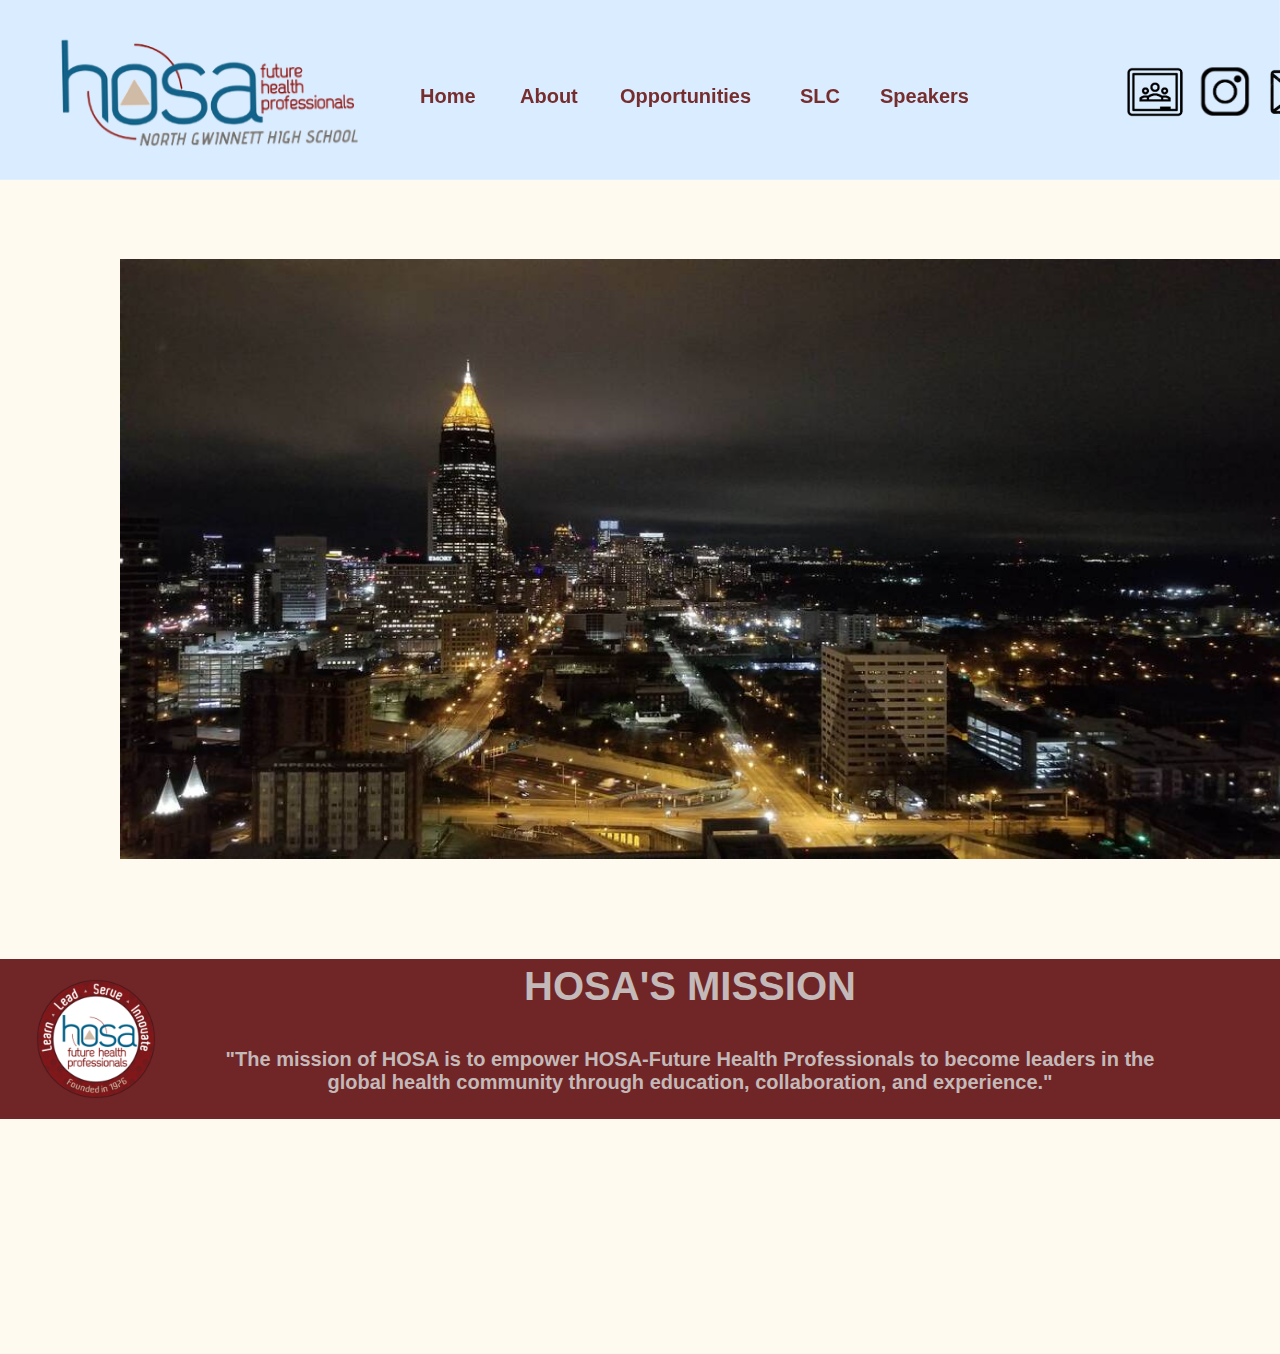
<file: index.html>
<!DOCTYPE html>
<html>

<head>

  
  <!-- Link to your CSS file -->
  <link rel="stylesheet" href="app.css">
  <link rel="stylesheet" href="buttons.css">

</head>





<body>
  <h6>.</h6>
  <div class="slider-frame">
      <div class="slide-images">
              <div class="img-container">
                  <img src="./fall rally" width ="1200" height= "600">
              </div>
              <div class="img-container">
                  <img src="./cool room" width ="1200" height= "600">
              </div>
              <div class="img-container">
                  <img src="./pretty sky.jpg" width ="1200" height= "600">
              </div>
      </div>
  </div>
  </body>



<img class="lol" src="./Untitled - Copy.jpg" alt="rahhh" width = 100% height = "160" style="position: relative; top: 100px; left: 0px;">

<img class="lol" src="./Untitled.jpg" alt="rahhh" width = 100% height = "180" style="position: fixed; top: 00px; left: -0px;">

<img src="./nghs-hosa-logo-removebg-preview.png" alt="rahhh" width = "400" style="position: fixed; top: 27px; left: 8px;">

<img src="./nghs-hosa-logo-removebg-preview.png" alt="rahhh" width = "400" style="position: fixed; top: 27px; left: 8px;">

<button class="symbol">
  <img src="./hosa symbol.png" alt="Button Image" width="120" style="position: relative; top: -45px; left: 35px">
</button>

<h5><b>"The mission of HOSA is to empower HOSA-Future Health Professionals to become leaders in the global health community through education, collaboration, and experience."
</b></h5>

<body>
  <a href="index.html"><button class = "Home">Home</button></a>
  <a href="Slc.html"><button class = "SLC">SLC</button></a>
  <a href="https://www.facebook.com/northgwinnett.hosa.1"><button class="facebook">
    <img src="./facebook.png" alt="Button Image" width="60">
  </button></a>
  <a href="mailto:northgwinnetthosa@gmail.com"><button class="gmail">
    <img src="./gmail.png" alt="Button Image" width="70">
  </button></a>
  <a href="https://www.instagram.com/nghshosa/"><button class="instagram">
    <img src="./instagram.png" alt="Button Image" width="50">
  </button></a>
  <a href="https://classroom.google.com/c/MTU5NTY0NDI3NjU0?cjc=7pn6lvs"><button class="classroom">
    <img src="./classroom.png" alt="Button Image" width="60">
  </button></a>
  <a href="speakers.html"><button class = "speakers">Speakers</button></a>
  <div class="Opportunities">
    <button class="hover-button">Opportunities</button>
    <div class="sub-buttons">
      <a href="Yearly.html"><button>Chapter Meetings</button></a>
      <a href="Volunteer.html"><button>Volunteer Opportunities</button></a>
      <a href="Points.html"><button>Member Points</button></a>
    </div>
  </div>
  <div class="About">
    <button class="hover-button">About</button>
    <div class="sub-buttons">
      <a href="About.html"><button>HOSA Beliefs</button></a>
      <a href="board.html"><button>Current Board</button></a>
      <a href="board2.html"><button>2022-2023 Board</button></a>
    </div>
  </div>
</body>

<p class="penis"> <b>HOSA'S MISSION</b></p>



</script>
</file>
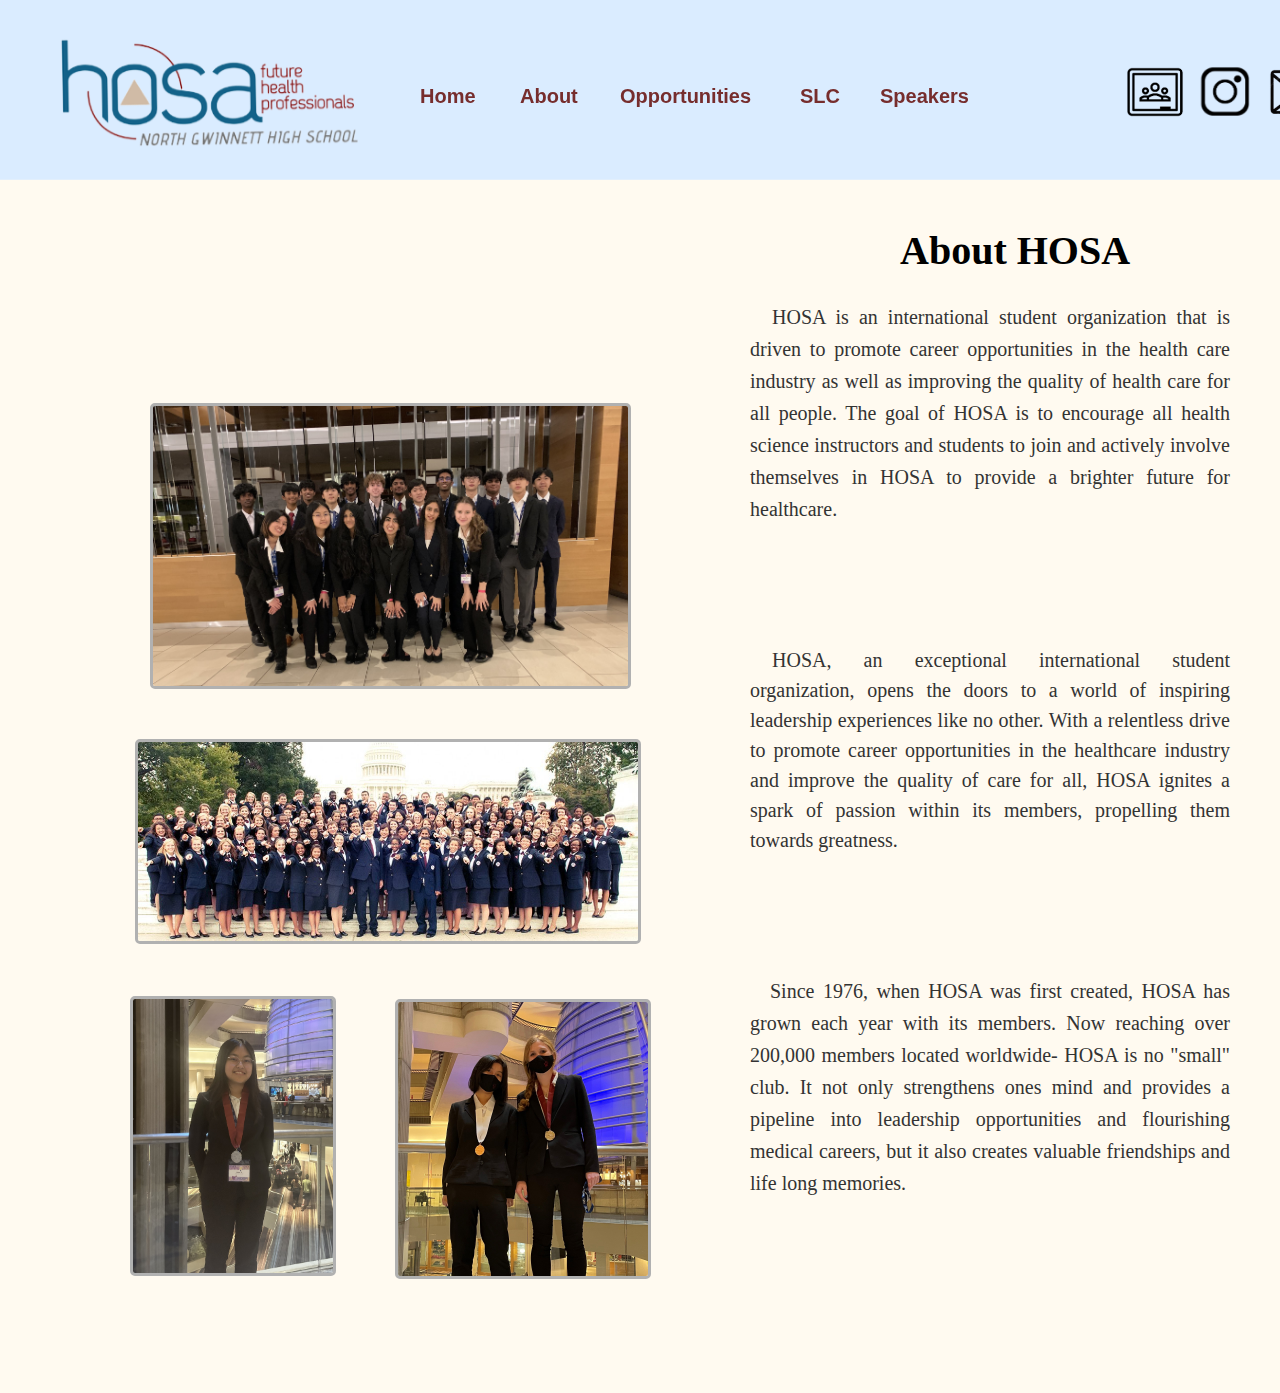
<file: About.html>
<!DOCTYPE html>
<html>

<head>
  <title>My HTML Page</title>
  <!-- Link to your CSS file -->
  <link rel="stylesheet" href="app.css">
  <link rel="stylesheet" href="buttons.css">
</head>

<body>

  <h1>About HOSA</h1>

  <p class="p1">
    HOSA is an international student organization that is driven to promote career opportunities in the health care
    industry as well as improving the quality of health care for all people. The goal of HOSA is to encourage all health
    science instructors and students to join and actively involve themselves in HOSA to provide a brighter future for
    healthcare.
  </p>

  <p class="p5">
    HOSA, an exceptional international student organization, opens the doors to a world of inspiring leadership experiences like no other. With a relentless drive to promote career opportunities in the healthcare industry and improve the quality of care for all, HOSA ignites a spark of passion within its members, propelling them towards greatness.
  </p>

  <p class="p3">
    Since 1976, when HOSA was first created, HOSA has grown each year with its members. Now reaching over 200,000 members
    located worldwide- HOSA is no "small" club. It not only strengthens ones mind and provides a pipeline into leadership
    opportunities and flourishing medical careers, but it also creates valuable friendships and life long memories.
  </p>

  <div class="image-container">
  <img class="leader" src="./epic leader.jpg" alt="rahhh" width="200" style="position: relative; top: 177px; left: 130px;">
  </div>
  <img class="slcgroup" src="./slc group.jpg" alt="rahhh" width="475" style="position: relative; top: -700px; left: 150px;">
  <img class="group" src="./join-hosa-slider-wla-capitol-pointing_1_orig.jpg" alt="rahhh" width="500"
    style="position: relative; top: -445px; left: -350px;">
  <img class="lol" src="./Untitled.jpg" alt="rahhh" width="2000" height="180" style="position: fixed; top: 0px; left: -340px;">
  <img src="./nghs-hosa-logo-removebg-preview.png" alt="rahhh" width="400" style="position: fixed; top: 27px; left: 8px;">
  <img class="cutie" src="./MORE EPIC LEADERS.jpg"  alt="rahhh" width="250"
  style="position: relative; top: -110px; left: -600px;">
  

<body>
  <a href="index.html"><button class = "Home">Home</button></a>
  <a href="Slc.html"><button class = "SLC">SLC</button></a>
  <a href="https://www.facebook.com/northgwinnett.hosa.1"><button class="facebook">
    <img src="./facebook.png" alt="Button Image" width="60">
  </button></a>
  <a href="mailto:northgwinnetthosa@gmail.com"><button class="gmail">
    <img src="./gmail.png" alt="Button Image" width="70">
  </button></a>
  <a href="https://www.instagram.com/nghshosa/"><button class="instagram">
    <img src="./instagram.png" alt="Button Image" width="50">
  </button></a>
  <a href="https://classroom.google.com/c/MTU5NTY0NDI3NjU0?cjc=7pn6lvs"><button class="classroom">
    <img src="./classroom.png" alt="Button Image" width="60">
  </button></a>
  <a href="speakers.html"><button class = "speakers">Speakers</button></a>
  <div class="Opportunities">
    <button class="hover-button">Opportunities</button>
    <div class="sub-buttons">
      <a href="Yearly.html"><button>Chapter Meetings</button></a>
      <a href="Volunteer.html"><button>Volunteer Opportunities</button></a>
      <a href="Points.html"><button>Member Points</button></a>
    </div>
  </div>
  <div class="About">
    <button class="hover-button">About</button>
    <div class="sub-buttons">
      <a href="About.html"><button>HOSA Beliefs</button></a>
      <a href="board.html"><button>Current Board</button></a>
      <a href="board2.html"><button>2022-2023 Board</button></a>
    </div>
  </div>
</body>


  <template>
    <h2>Logo</h2>
    <img src="./galacticquest_logo-removebg-preview.png" width="214" height="204">
  </template>

</body>
</html>
</file>
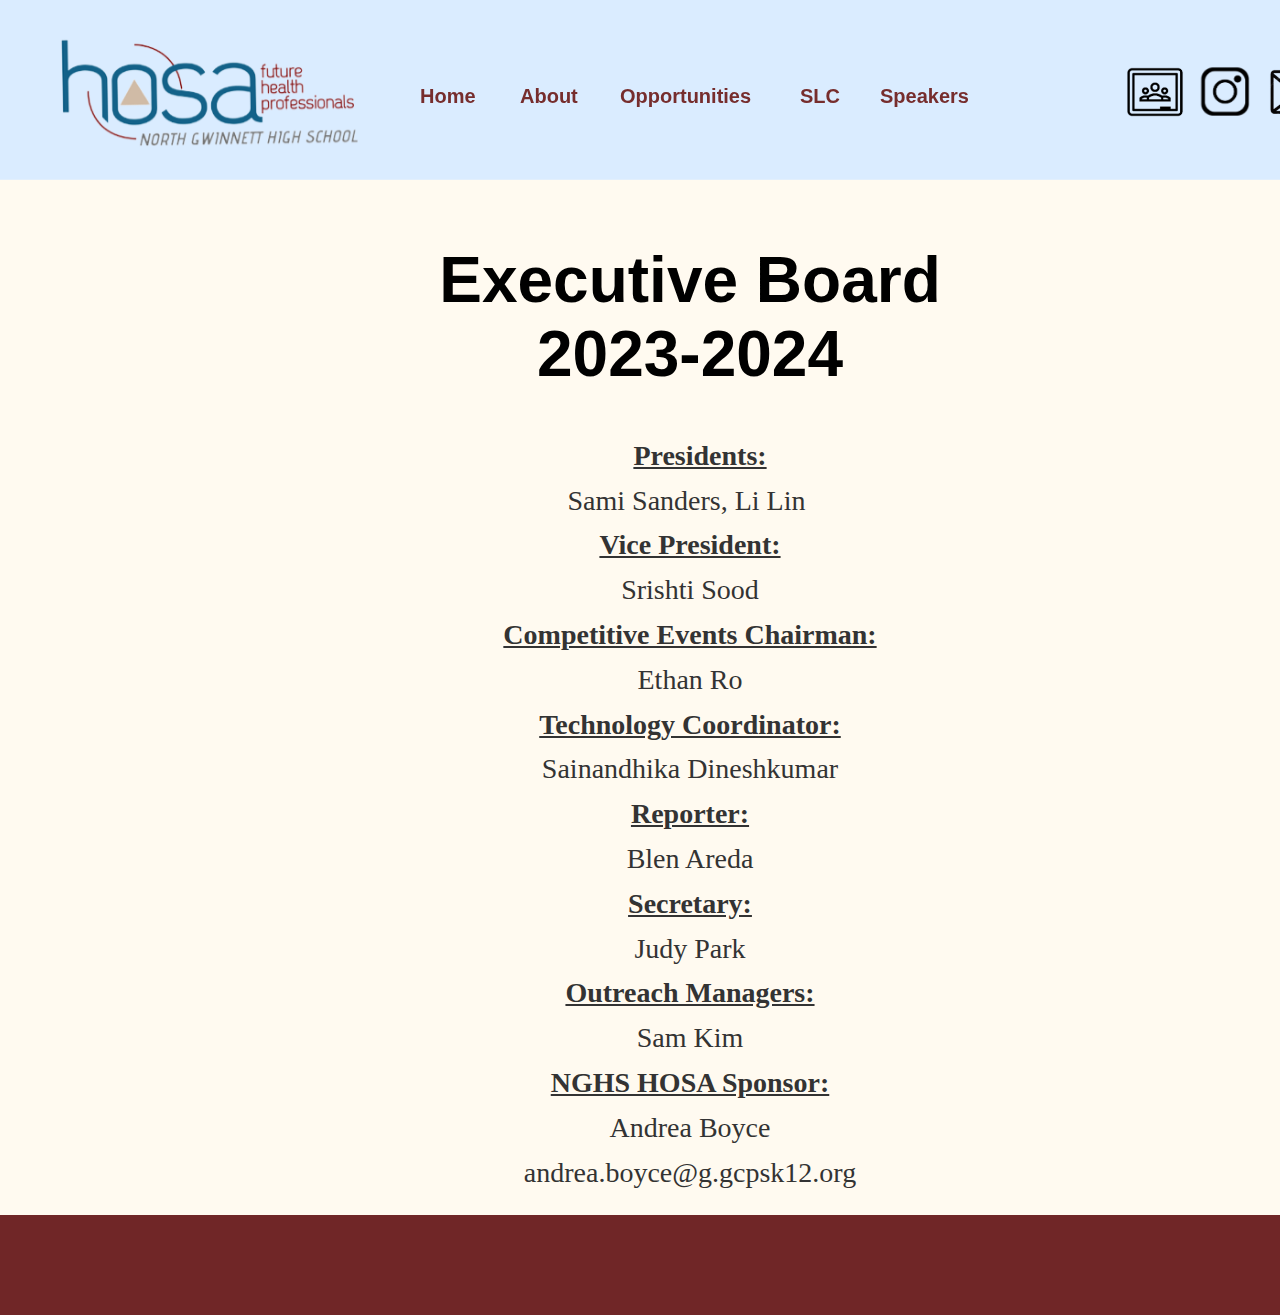
<file: board.html>
<!DOCTYPE html>
<html>

<head>

  <title>My HTML Page</title>
  <!-- Link to your CSS file -->
  <link rel="stylesheet" href="board.css">
  <link rel="stylesheet" href="buttons.css">
</head>



<h1>
    Executive Board<br>
    2023-2024
</h1>

<p class="p1">
    <b><u>Presidents:</u></b><br>
    Sami Sanders, Li Lin ​<br>
    <b><u>Vice President:</u></b><br>
    Srishti Sood<br>
    <b><u>Competitive Events Chairman:</u></b><br>
    Ethan Ro<br>
    <b><u>Technology Coordinator:</u></b><br>
    Sainandhika Dineshkumar<br>
    <b><u>Reporter:</u></b><br>
    Blen Areda<br>
    <b><u>Secretary:</u></b><br>
    Judy Park<br>
    <b><u>Outreach Managers:</u></b><br>
    Sam Kim<br>
    <b><u>NGHS HOSA Sponsor:</u></b><br>
    Andrea Boyce<br>
    andrea.boyce@g.gcpsk12.org</p>







<img class="lol" src="./Untitled.jpg" alt="rahhh" width = "2000" height = "180" style="position: fixed; top: 00px; left: -340px;">
<img src="./nghs-hosa-logo-removebg-preview.png" alt="rahhh" width = "400" style="position: fixed; top: 27px; left: 8px;">

<img class="bottom" src="./Untitled - Copy.jpg"  alt="rahhh" width=100% height="100"
        style="position: relative; top: 200px; left: px;">

<body>
  <a href="index.html"><button class = "Home">Home</button></a>
  <a href="Slc.html"><button class = "SLC">SLC</button></a>
  <a href="https://www.facebook.com/northgwinnett.hosa.1"><button class="facebook">
    <img src="./facebook.png" alt="Button Image" width="60">
  </button></a>
  <a href="mailto:northgwinnetthosa@gmail.com"><button class="gmail">
    <img src="./gmail.png" alt="Button Image" width="70">
  </button></a>
  <a href="https://www.instagram.com/nghshosa/"><button class="instagram">
    <img src="./instagram.png" alt="Button Image" width="50">
  </button></a>
  <a href="https://classroom.google.com/c/MTU5NTY0NDI3NjU0?cjc=7pn6lvs"><button class="classroom">
    <img src="./classroom.png" alt="Button Image" width="60">
  </button></a>
  <a href="speakers.html"><button class = "speakers">Speakers</button></a>
  <div class="Opportunities">
    <button class="hover-button">Opportunities</button>
    <div class="sub-buttons">
      <a href="Yearly.html"><button>Chapter Meetings</button></a>
      <a href="Volunteer.html"><button>Volunteer Opportunities</button></a>
      <a href="Points.html"><button>Member Points</button></a>
    </div>
  </div>
  <div class="About">
    <button class="hover-button">About</button>
    <div class="sub-buttons">
      <a href="About.html"><button>HOSA Beliefs</button></a>
      <a href="board.html"><button>Current Board</button></a>
      <a href="board2.html"><button>2022-2023 Board</button></a>
    </div>
  </div>
</body>


<template>
  <h2>Logo</h2>
  <img src="./galacticquest_logo-removebg-preview.png" width="214" height="204">
</template>


</script>
</file>
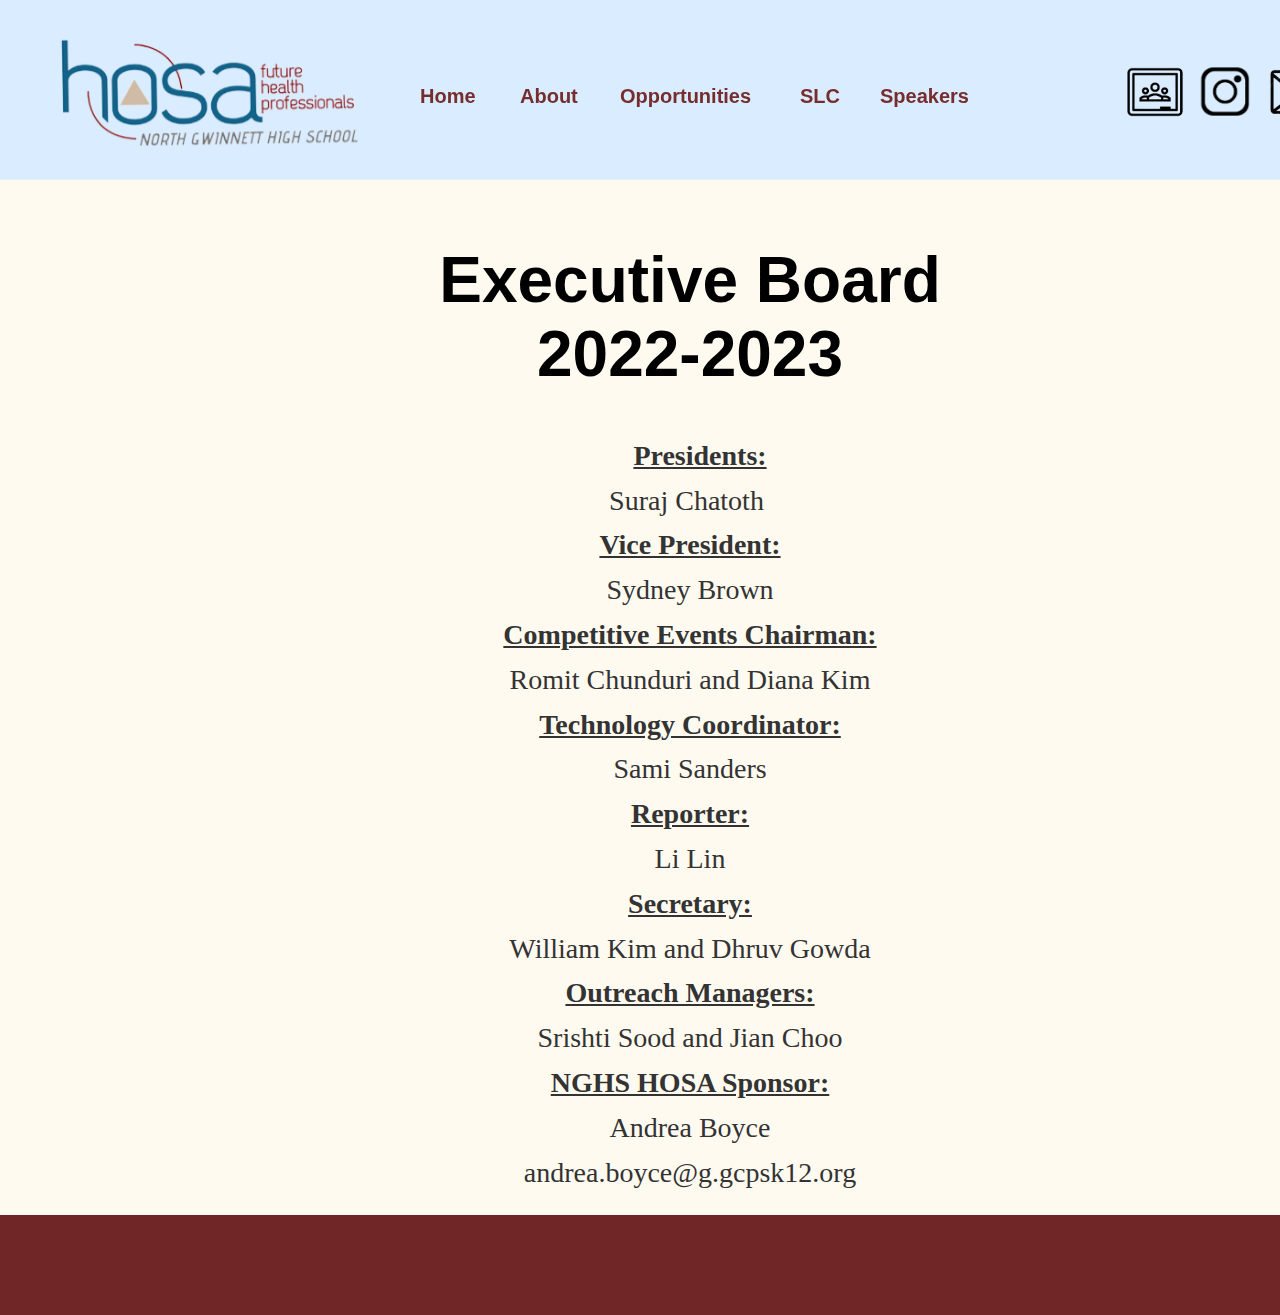
<file: board2.html>
<!DOCTYPE html>
<html>

<head>

  <title>My HTML Page</title>
  <!-- Link to your CSS file -->
  <link rel="stylesheet" href="board.css">
  <link rel="stylesheet" href="buttons.css">
</head>



<h1>
    Executive Board<br>
    2022-2023
</h1>

<p class="p1">
    <b><u>Presidents:</u></b><br>
    Suraj Chatoth ​<br>
    <b><u>Vice President:</u></b><br>
    Sydney Brown<br>
    <b><u>Competitive Events Chairman:</u></b><br>
    Romit Chunduri and Diana Kim<br>
    <b><u>Technology Coordinator:</u></b><br>
    Sami Sanders<br>
    <b><u>Reporter:</u></b><br>
    Li Lin<br>
    <b><u>Secretary:</u></b><br>
    William Kim and Dhruv Gowda<br>
    <b><u>Outreach Managers:</u></b><br>
    Srishti Sood and Jian Choo<br>
    <b><u>NGHS HOSA Sponsor:</u></b><br>
    Andrea Boyce<br>
    andrea.boyce@g.gcpsk12.org</p>







<img class="lol" src="./Untitled.jpg" alt="rahhh" width = "2000" height = "180" style="position: fixed; top: 00px; left: -340px;">
<img src="./nghs-hosa-logo-removebg-preview.png" alt="rahhh" width = "400" style="position: fixed; top: 27px; left: 8px;">

<img class="bottom" src="./Untitled - Copy.jpg"  alt="rahhh" width=100% height="100"
        style="position: relative; top: 200px; left: px;">

<body>
  <a href="index.html"><button class = "Home">Home</button></a>
  <a href="Slc.html"><button class = "SLC">SLC</button></a>
  <a href="https://www.facebook.com/northgwinnett.hosa.1"><button class="facebook">
    <img src="./facebook.png" alt="Button Image" width="60">
  </button></a>
  <a href="mailto:northgwinnetthosa@gmail.com"><button class="gmail">
    <img src="./gmail.png" alt="Button Image" width="70">
  </button></a>
  <a href="https://www.instagram.com/nghshosa/"><button class="instagram">
    <img src="./instagram.png" alt="Button Image" width="50">
  </button></a>
  <a href="https://classroom.google.com/c/MTU5NTY0NDI3NjU0?cjc=7pn6lvs"><button class="classroom">
    <img src="./classroom.png" alt="Button Image" width="60">
  </button></a>
  <a href="speakers.html"><button class = "speakers">Speakers</button></a>
  <div class="Opportunities">
    <button class="hover-button">Opportunities</button>
    <div class="sub-buttons">
      <a href="Yearly.html"><button>Chapter Meetings</button></a>
      <a href="Volunteer.html"><button>Volunteer Opportunities</button></a>
      <a href="Points.html"><button>Member Points</button></a>
    </div>
  </div>
  <div class="About">
    <button class="hover-button">About</button>
    <div class="sub-buttons">
      <a href="About.html"><button>HOSA Beliefs</button></a>
      <a href="board.html"><button>Current Board</button></a>
      <a href="board2.html"><button>2022-2023 Board</button></a>
    </div>
  </div>
</body>


<template>
  <h2>Logo</h2>
  <img src="./galacticquest_logo-removebg-preview.png" width="214" height="204">
</template>


</script>
</file>
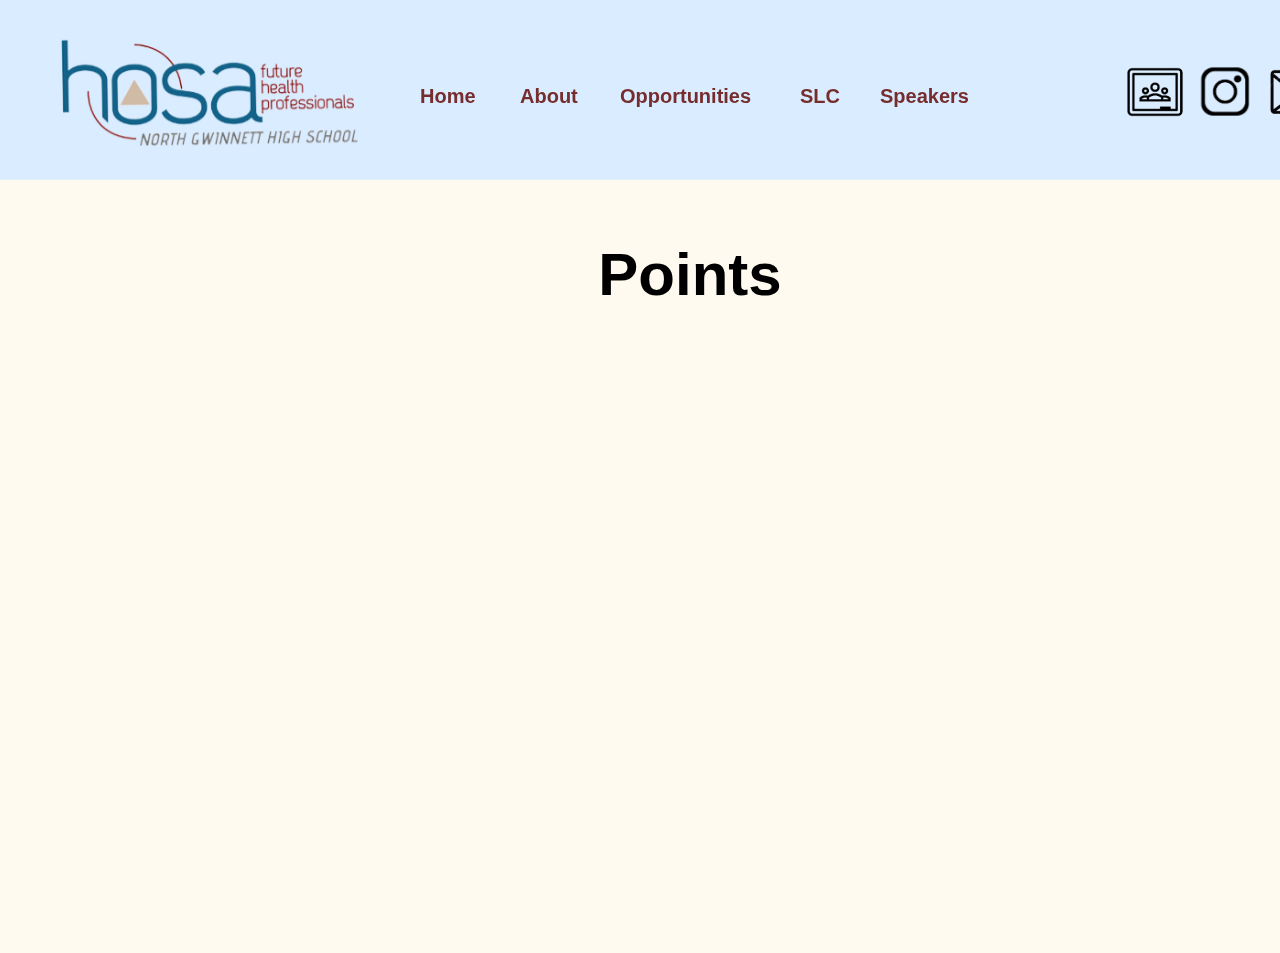
<file: Points.html>
<!DOCTYPE html>
<html>

<head>

  <title>My HTML Page</title>
  <!-- Link to your CSS file -->
  <link rel="stylesheet" href="points.css">
  <link rel="stylesheet" href="buttons.css">
</head>

<h1>Points</h1>

<body>
  <div class="google-sheets-container">
  <!-- Paste the Google Sheets embed code here with customized options -->
  <iframe src="https://docs.google.com/spreadsheets/d/e/2PACX-1vQJjc5qEr4pZrc53TfDPFl-Jhu09xztMuwXwalZoHzzJlc6ZaJhdyGxqAX5ZvfglEHWaSEAEOIJO9kI/pubhtml?widget=true&amp;headers=false" width="800" height="600" frameborder="0" scrolling="no"></iframe>
  </div>
</body>

<img class="lol" src="./Untitled.jpg" alt="rahhh" width = "2000" height = "180" style="position: fixed; top: 00px; left: -340px;">
<img src="./nghs-hosa-logo-removebg-preview.png" alt="rahhh" width = "400" style="position: fixed; top: 27px; left: 8px;">



<body>
  <a href="index.html"><button class = "Home">Home</button></a>
  <a href="Slc.html"><button class = "SLC">SLC</button></a>
  <a href="https://www.facebook.com/northgwinnett.hosa.1"><button class="facebook">
    <img src="./facebook.png" alt="Button Image" width="60">
  </button></a>
  <a href="mailto:northgwinnetthosa@gmail.com"><button class="gmail">
    <img src="./gmail.png" alt="Button Image" width="70">
  </button></a>
  <a href="https://www.instagram.com/nghshosa/"><button class="instagram">
    <img src="./instagram.png" alt="Button Image" width="50">
  </button></a>
  <a href="https://classroom.google.com/c/MTU5NTY0NDI3NjU0?cjc=7pn6lvs"><button class="classroom">
    <img src="./classroom.png" alt="Button Image" width="60">
  </button></a>
  <a href="speakers.html"><button class = "speakers">Speakers</button></a>
  <div class="Opportunities">
    <button class="hover-button">Opportunities</button>
    <div class="sub-buttons">
      <a href="Yearly.html"><button>Chapter Meetings</button></a>
      <a href="Volunteer.html"><button>Volunteer Opportunities</button></a>
      <a href="Points.html"><button>Member Points</button></a>
    </div>
  </div>
  <div class="About">
    <button class="hover-button">About</button>
    <div class="sub-buttons">
      <a href="About.html"><button>HOSA Beliefs</button></a>
      <a href="board.html"><button>Current Board</button></a>
      <a href="board2.html"><button>2022-2023 Board</button></a>
    </div>
  </div>
</body>








</script>
</file>
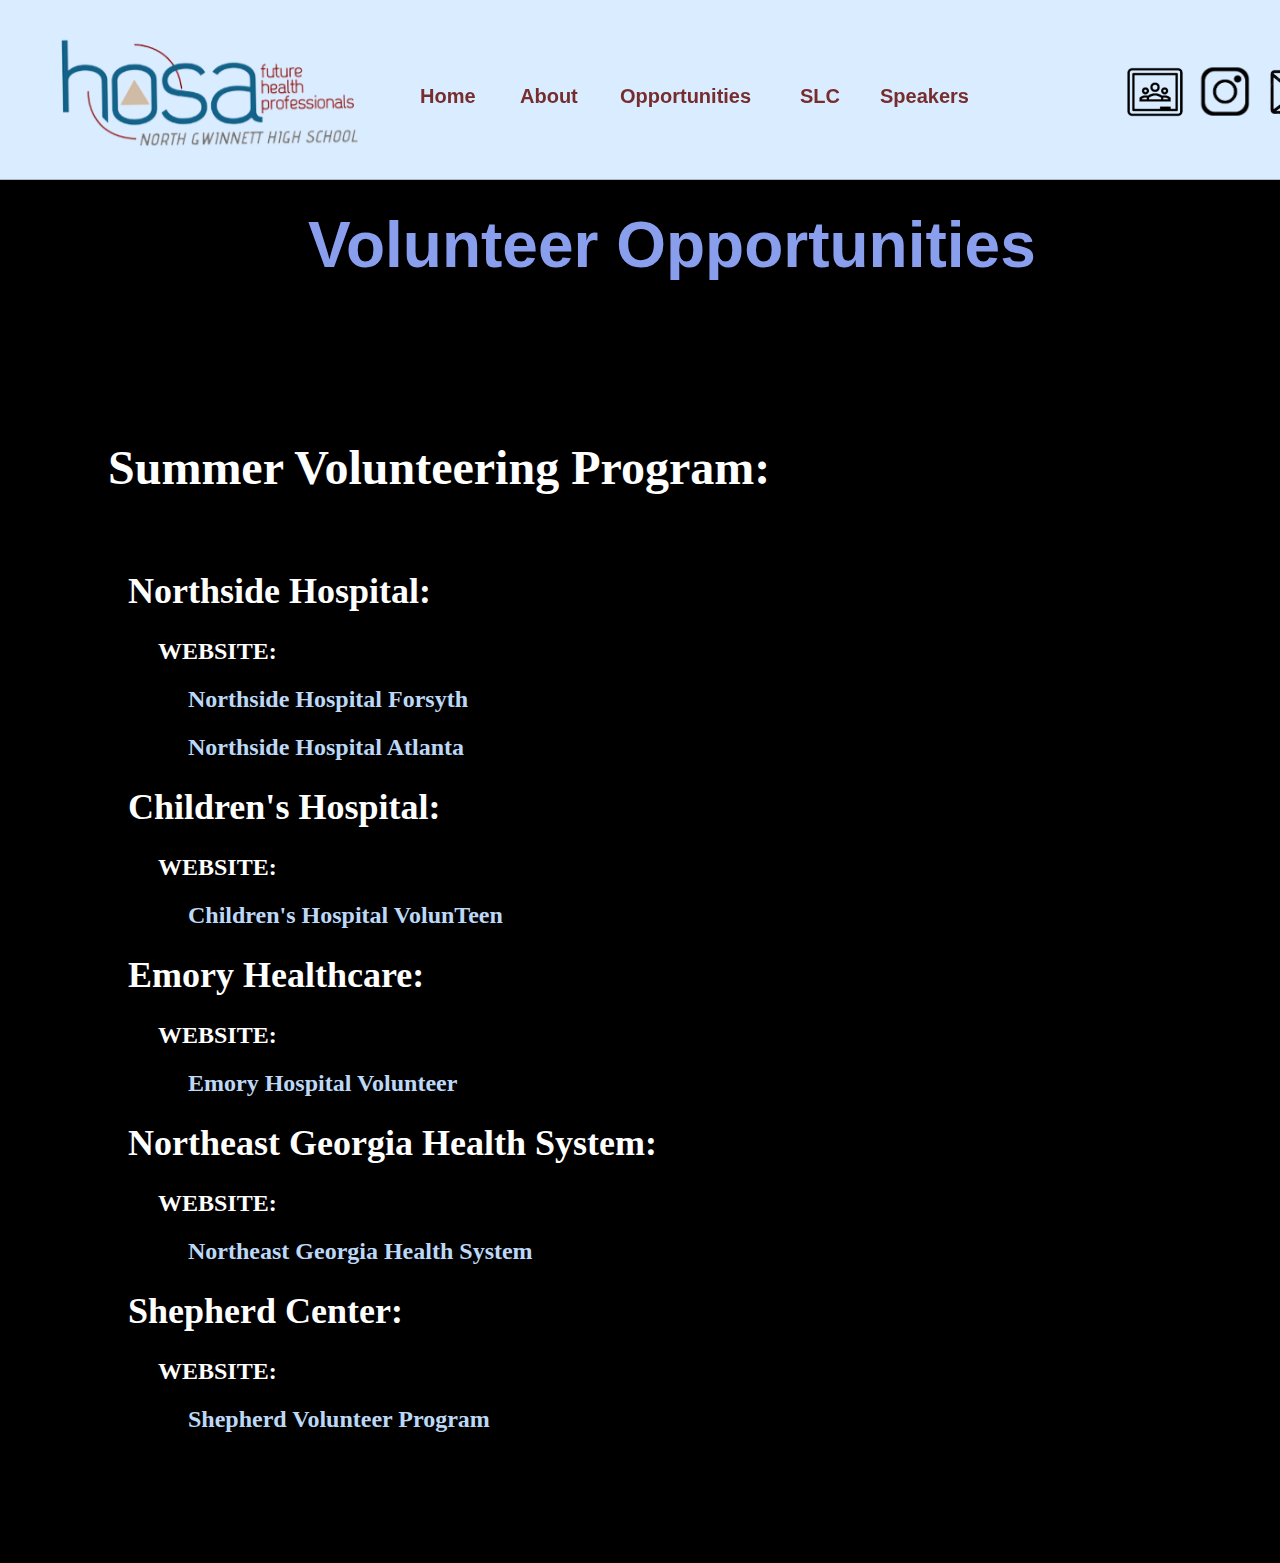
<file: Volunteer.html>
<!DOCTYPE html>
<html>

<head>

  <title>My HTML Page</title>
  <!-- Link to your CSS file -->
  <link rel="stylesheet" href="test.css">
  <link rel="stylesheet" href="buttons.css">
  <link rel="stylesheet" href="volunteer.css">
</head>
<body>
    <div class="container">

        <h1> Volunteer Opportunities </h1>
        <h2> Summer Volunteering Program: </h2>

        <p class="p1">
            <span class="highlight">Northside Hospital:</span><br>
            <span class="indented-text">WEBSITE: </span><br>
            <span class="big-indented-text"><a href = "http://northsideforsythauxiliary.com/volunteen.php">Northside Hospital Forsyth</a></span><br>
            <span class="big-indented-text"><a href = "https://northsideatlaux.com/teen-program/">Northside Hospital Atlanta</a></span><br>

                <span class="highlight">Children's Hospital: </span><br>

                <span class="indented-text">WEBSITE:</span> <br>
                <span class="big-indented-text"><a href = "https://www.choa.org/donors-and-volunteers/volunteer/teen-volunteers">Children's Hospital VolunTeen</a></span><br>

                <span class="highlight">Emory Healthcare: </span><br>

                <span class="indented-text">WEBSITE: </span><br>
                <span class="big-indented-text"><a href = "https://www.emoryhealthcare.org/about/volunteering/index.html">Emory Hospital Volunteer</a></span><br>

                <span class="highlight">Northeast Georgia Health System:</span><br>

                <span class="indented-text">WEBSITE: </span><br>
                <span class="big-indented-text"><a href = "https://www.nghs.com/teen-volunteers">Northeast Georgia Health System</a></span><br>

                <span class="highlight">Shepherd Center:</span><br>

                <span class="indented-text">WEBSITE: </span><br>
                <span class="big-indented-text"><a href = "https://www.shepherd.org/giving/volunteer">Shepherd Volunteer Program</a></span><br>
        </p>






        <img class="lol" src="./Untitled.jpg" alt="rahhh" width = "2000" height = "180" style="position: fixed; top: 00px; left: -340px;">
        <img src="./nghs-hosa-logo-removebg-preview.png" alt="rahhh" width = "400" style="position: fixed; top: 27px; left: 8px;">
        <img src="./volunteerbottom.png" alt="rahhh" width = 100% height ="100"style="position: relative; top: 270px; left: 8px;">



        <body>
          <a href="index.html"><button class = "Home">Home</button></a>
          <a href="Slc.html"><button class = "SLC">SLC</button></a>
          <a href="https://www.facebook.com/northgwinnett.hosa.1"><button class="facebook">
            <img src="./facebook.png" alt="Button Image" width="60">
          </button></a>
          <a href="mailto:northgwinnetthosa@gmail.com"><button class="gmail">
            <img src="./gmail.png" alt="Button Image" width="70">
          </button></a>
          <a href="https://www.instagram.com/nghshosa/"><button class="instagram">
            <img src="./instagram.png" alt="Button Image" width="50">
          </button></a>
          <a href="https://classroom.google.com/c/MTU5NTY0NDI3NjU0?cjc=7pn6lvs"><button class="classroom">
            <img src="./classroom.png" alt="Button Image" width="60">
          </button></a>
          <a href="speakers.html"><button class = "speakers">Speakers</button></a>
          <div class="Opportunities">
            <button class="hover-button">Opportunities</button>
            <div class="sub-buttons">
              <a href="Yearly.html"><button>Chapter Meetings</button></a>
              <a href="Volunteer.html"><button>Volunteer Opportunities</button></a>
              <a href="Points.html"><button>Member Points</button></a>
            </div>
          </div>
          <div class="About">
            <button class="hover-button">About</button>
            <div class="sub-buttons">
              <a href="About.html"><button>HOSA Beliefs</button></a>
              <a href="board.html"><button>Current Board</button></a>
              <a href="board2.html"><button>2022-2023 Board</button></a>
            </div>
          </div>
        </body>
          




        <template>
        <h2>Logo</h2>
        <img src="./galacticquest_logo-removebg-preview.png" width="214" height="204">
        </template>

    </div>
</body>

</script>
</file>
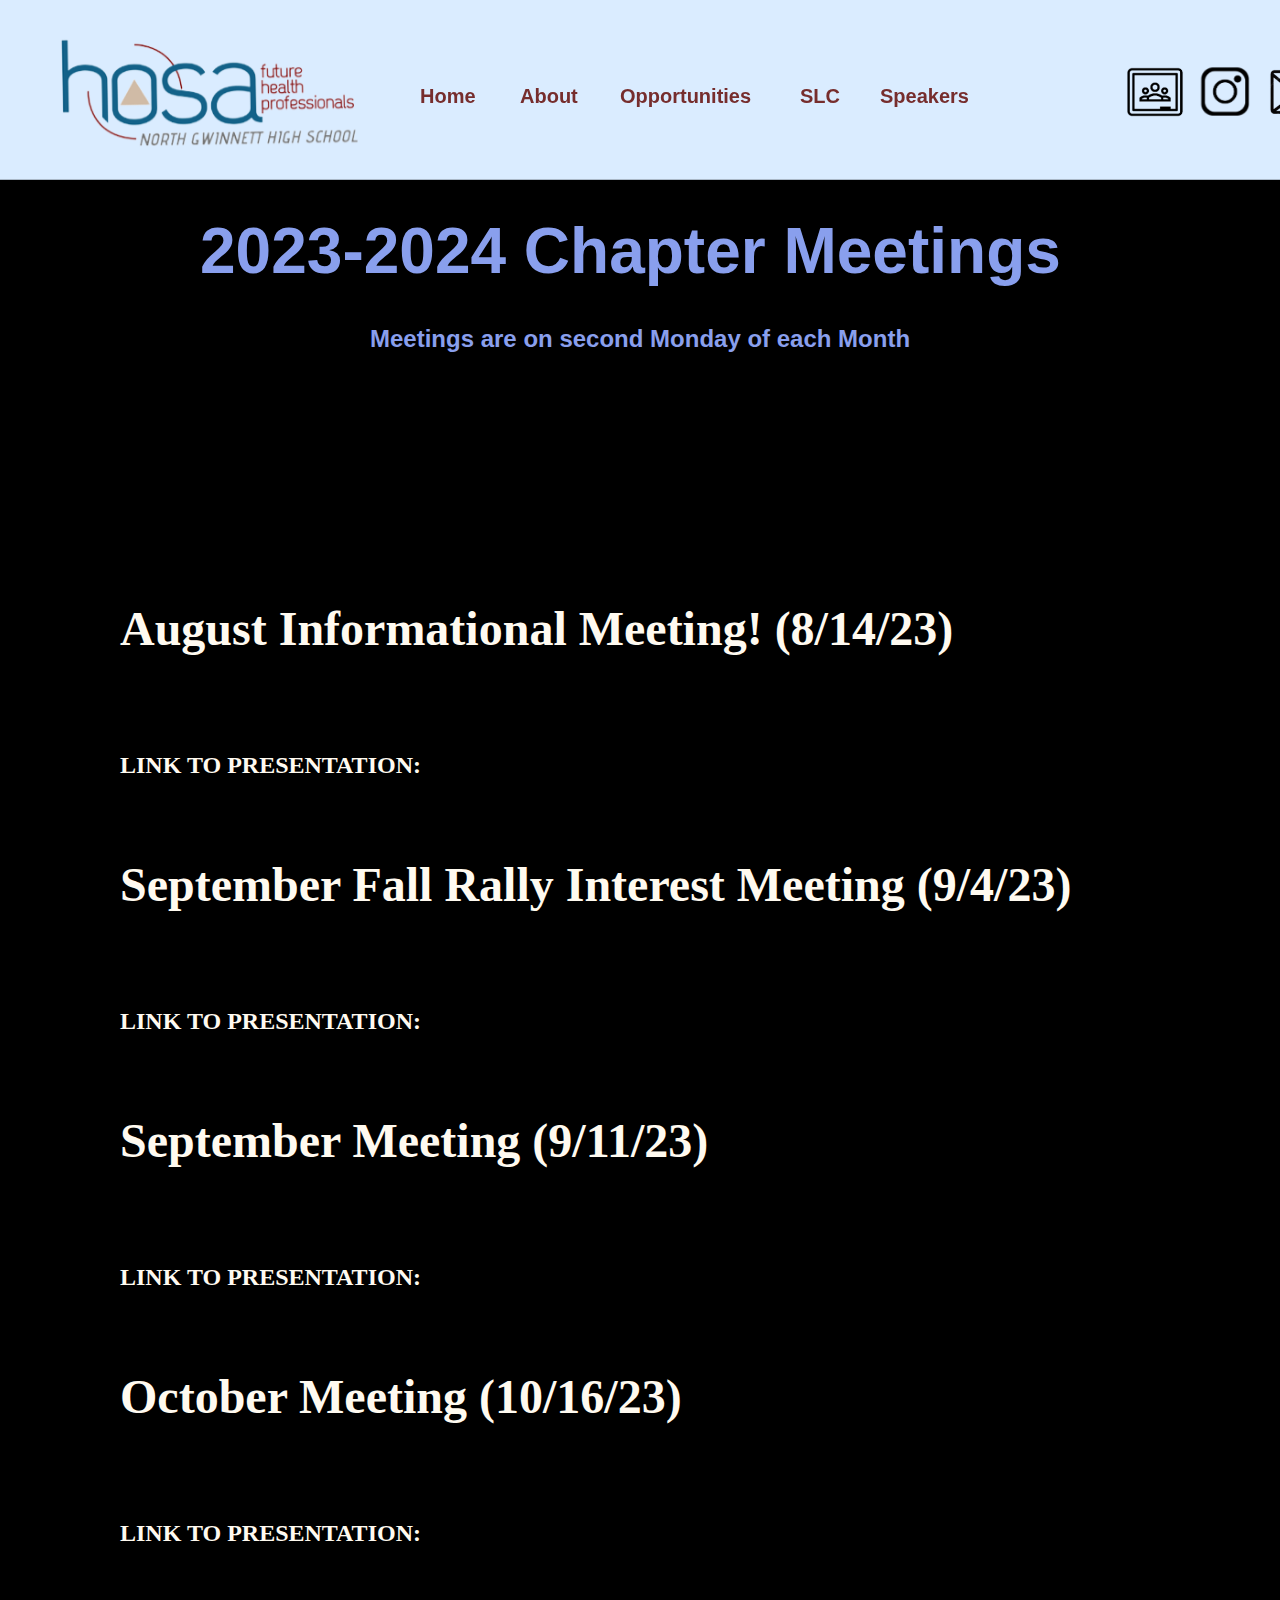
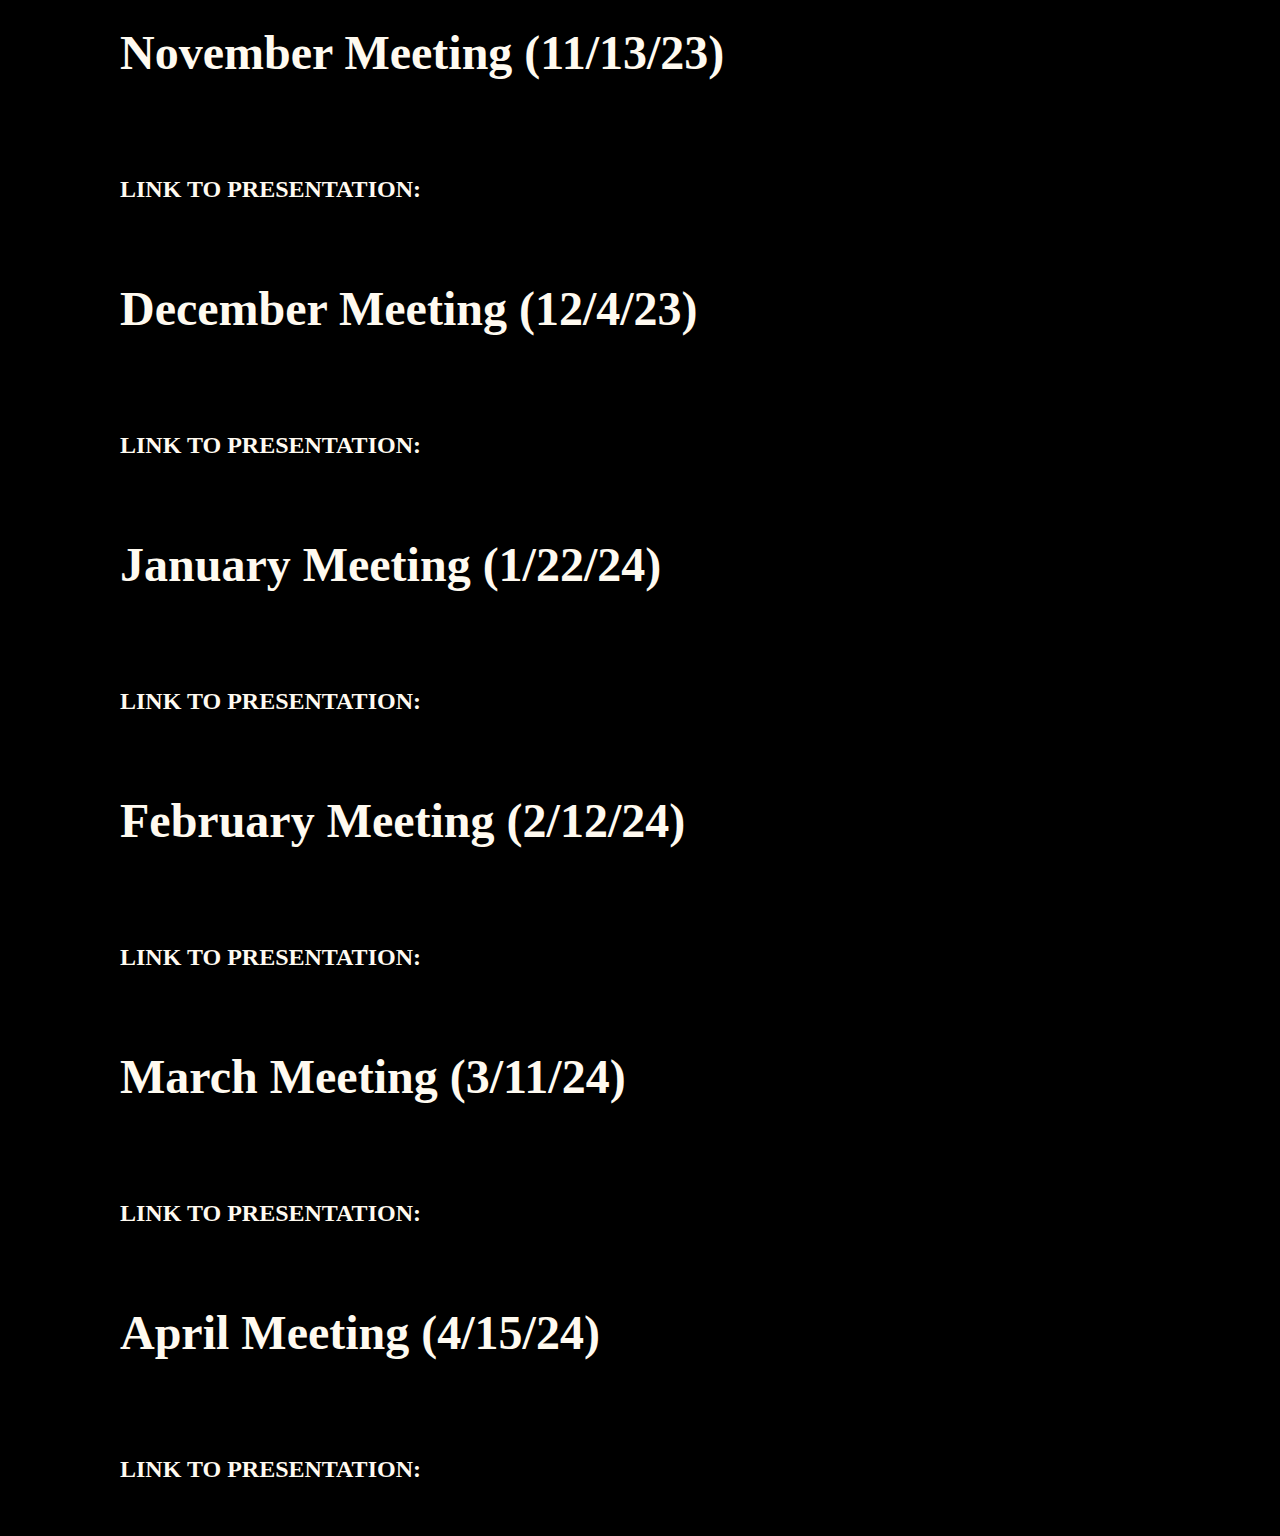
<file: Yearly.html>
<!DOCTYPE html>
<html>

<head>

  <link rel="stylesheet" href="app.css">
  <link rel="stylesheet" href="test.css">
  <link rel="stylesheet" href="buttons.css">
</head>



<h3> 2023-2024 Chapter Meetings<br>
  <span class="monke">Meetings are on second Monday of each Month</span>
  
</h3>




<p class="p4">
     <span class = "closer-spacing" style="font-size: 48px;">August Informational Meeting! (8/14/23)<br>
      <span style="font-size: 24px;">LINK TO PRESENTATION:</span><br>
     <span style="font-size: 48px;">​September Fall Rally Interest Meeting (9/4/23) </span><br>
     <span style="font-size: 24px;">LINK TO PRESENTATION:<br></span>
     <span style="font-size: 48px;">​September Meeting (9/11/23) </span><br>
     <span style="font-size: 24px;">LINK TO PRESENTATION:<br></span>
     <span style="font-size: 48px;">October Meeting (10/16/23) </span><br>
     <span style="font-size: 24px;">LINK TO PRESENTATION:<br></span>
     <span style="font-size: 48px;">November Meeting (11/13/23) </span>​<br>
     <span style="font-size: 24px;">LINK TO PRESENTATION:<br></span>
     <span style="font-size: 48px;">December Meeting (12/4/23) </span><br>
     <span style="font-size: 24px;">LINK TO PRESENTATION:<br></span>
     <span style="font-size: 48px;">January Meeting (1/22/24) </span><br>
     <span style="font-size: 24px;">LINK TO PRESENTATION:<br></span>
     <span style="font-size: 48px;">February Meeting (2/12/24) </span><br>
     <span style="font-size: 24px;">LINK TO PRESENTATION:<br></span>
     <span style="font-size: 48px;">March Meeting (3/11/24) </span><br>
     <span style="font-size: 24px;">LINK TO PRESENTATION:<br></span>
     <span style="font-size: 48px;">April Meeting (4/15/24) </span><br>
     <span style="font-size: 24px;">LINK TO PRESENTATION:<br></span>
</p>

   

<img class="lol" src="./Untitled.jpg" alt="rahhh" width = "2000" height = "180" style="position: fixed; top: 00px; left: -340px;">
<img src="./nghs-hosa-logo-removebg-preview.png" alt="rahhh" width = "400" style="position: fixed; top: 27px; left: 8px;">


<body>
  <a href="index.html"><button class = "Home">Home</button></a>
  <a href="Slc.html"><button class = "SLC">SLC</button></a>
  <a href="https://www.facebook.com/northgwinnett.hosa.1"><button class="facebook">
    <img src="./facebook.png" alt="Button Image" width="60">
  </button></a>
  <a href="mailto:northgwinnetthosa@gmail.com"><button class="gmail">
    <img src="./gmail.png" alt="Button Image" width="70">
  </button></a>
  <a href="https://www.instagram.com/nghshosa/"><button class="instagram">
    <img src="./instagram.png" alt="Button Image" width="50">
  </button></a>
  <a href="https://classroom.google.com/c/MTU5NTY0NDI3NjU0?cjc=7pn6lvs"><button class="classroom">
    <img src="./classroom.png" alt="Button Image" width="60">
  </button></a>
  <a href="speakers.html"><button class = "speakers">Speakers</button></a>
  <div class="Opportunities">
    <button class="hover-button">Opportunities</button>
    <div class="sub-buttons">
      <a href="Yearly.html"><button>Chapter Meetings</button></a>
      <a href="Volunteer.html"><button>Volunteer Opportunities</button></a>
      <a href="Points.html"><button>Member Points</button></a>
    </div>
  </div>
  <div class="About">
    <button class="hover-button">About</button>
    <div class="sub-buttons">
      <a href="About.html"><button>HOSA Beliefs</button></a>
      <a href="board.html"><button>Current Board</button></a>
      <a href="board2.html"><button>2022-2023 Board</button></a>
    </div>
  </div>
</body>





<template>
  <h2>Logo</h2>
  <img src="./galacticquest_logo-removebg-preview.png" width="214" height="204">
</template>


</script>
</file>
<file: app.css>
h1 {
    color : rgb(0, 0, 0);
    position: relative; /* Set the position to relative or other values as needed */
    top: 200px; /* Adjust the distance from the top */
    margin-left: 900px; /* Adjust the distance from the left */
    font-size: 40px; /* Set the desired font size */
}

body {
    background-color: rgb(255, 255, 255);
    background-repeat: repeat; /* Optional: Set how the image should repeat */
    background-size: cover; /* Optional: Set how the image should be sized */
    background-position: center; /* Optional: Set the position of the image */
    min-width: 1600px;
}
.Home {
    position: fixed;
    top: 75px; /* Position the button 20 pixels from the top of the viewport */
    left: 400px;

}

.Home {
    background-color: #ffffff00; /* Set the button background color */
    color: rgb(118, 45, 45); /* Set the button text color */
    padding: 10px 20px; /* Set padding around the button text */
    border: none; /* Remove the button border */
    border-radius: 5px; /* Add rounded corners to the button */
    font-size: 20px; /* Set the font size of the button text */
    cursor: pointer; /* Add a pointer cursor when hovering over the button */
    transition: font-family 0.3s ease; 
    font-weight: bold;
}
.Home:hover {
    font-family: "Arial", sans-serif; /* Change the font-family on hover */
    color: #271974;
  }




.custom-hr {
    border: none; /* Remove default border */
    height: 6px; /* Set the height of the line */
    background-color: #000000; /* Set the background color of the line */
    margin: 180px 0; /* Add some spacing above and below the line */
    position: relative;
}

.p1 {
    font-size: 20px; /* Set the font size of the paragraph */
    color: #333; /* Set the text color */
    line-height: 1.6; /* Set the line height to create spacing between lines */
    text-align: justify; /* Justify the text for even left and right margins */
    margin-left: 750px;
    margin-right: 150px;
    position: relative;
    top: 200px;
    text-indent: 22px; /* Adjust the indentation as needed */

}

.slcgroup {
    border: 3px solid #b1b1b1; /* Set the border to a solid line with a 2px width and a dark gray color (#333) */
    border-radius: 5px; /* Optional: Add border-radius to create rounded corners */

}

.group {
    border: 3px solid #b1b1b1; /* Set the border to a solid line with a 2px width and a dark gray color (#333) */
    border-radius: 5px; /* Optional: Add border-radius to create rounded corners */

}

.leader {
    border: 3px solid #b1b1b1; /* Set the border to a solid line with a 2px width and a dark gray color (#333) */
    border-radius: 5px; /* Optional: Add border-radius to create rounded corners */
    margin-bottom: 0px; /* Add 20 pixels of space to the bottom of the element */
}

.p5 {
    color: #333; /* Set the text color */
    text-align: justify; /* Justify the text for even left and right margins */
    margin-left: 750px;
    margin-right: 150px;
    position: relative;
    top: 300px;
    text-indent: 22px; /* Adjust the indentation as needed */
    font-size: 20px;
    line-height: 1.5; /* Adjust the line height to control spacing between lines */

}



.p3 {
    font-size: 20px; /* Set the font size of the paragraph */
    color: #333; /* Set the text color */
    line-height: 1.6; /* Set the line height to create spacing between lines */
    text-align: justify; /* Justify the text for even left and right margins */
    margin-left: 750px;
    margin-right: 150px;
    position: relative;
    top: 400px;
    text-indent: 20px; /* Adjust the indentation as needed */
    margin-bottom: 20px; /* Add 20 pixels of space to the bottom of the element */

}

.Opportunities {
    position: fixed;
    top: 75px; /* Position the button 20 pixels from the top of the viewport */
    left: 600px;
}

/* Styles for the main button */
.Opportunities {
  position: fixed;
  display: inline-block;
}

/* Styles for the buttons inside the main button */
.Opportunities button {
    background-color: #ffffff00; /* Set the button background color */
    color: rgb(118, 45, 45); /* Set the button text color */
    padding: 10px 20px; /* Set padding around the button text */
    border: none; /* Remove the button border */
    border-radius: 5px; /* Add rounded corners to the button */
    font-size: 20px; /* Set the font size of the button text */
    cursor: pointer; /* Add a pointer cursor when hovering over the button */
    transition: font-family 0.3s ease; 
    font-weight: bold;
}

/* Styles for the sub-buttons to be hidden initially */
.sub-buttons {
  display: none;
  position: absolute;
  top: 100%;
  left: 0;
  background-color: rgb(218, 236, 255); /* Set the button background color */
  color: rgb(118, 45, 45); /* Set the button text color */
  padding: 10px 20px; /* Set padding around the button text */
  border: none; /* Remove the button border */
  border-radius: 5px; /* Add rounded corners to the button */
  font-size: 20px; /* Set the font size of the button text */
  cursor: pointer; /* Add a pointer cursor when hovering over the button */
  transition: font-family 0.3s ease; 
  font-weight: bold;
}

/* Show the sub-buttons when hovering over the main button */
.Opportunities:hover .sub-buttons {

  font-family: "Arial", sans-serif; /* Change the font-family on hover */
  color: #271974;
  display: block;
  font-family: "Arial", sans-serif; /* Change the font-family on hover */
  color: #271974;
}

/* Styles for the main button and sub-buttons */

.Opportunities button:hover{
    font-family: "Arial", sans-serif; /* Change the font-family on hover */
    color: #271974;
}


/* Change the color of the sub-buttons' font when hovering over them */
.sub-buttons button:hover {
    font-family: "Arial", sans-serif; /* Change the font-family on hover */
    color: #271974;
}






.fall {
    border: 3px solid #b1b1b1; /* Set the border to a solid line with a 2px width and a dark gray color (#333) */
    border-radius: 5px; /* Optional: Add border-radius to create rounded corners */
}

.cutie {
    border: 3px solid #b1b1b1; /* Set the border to a solid line with a 2px width and a dark gray color (#333) */
    border-radius: 5px; /* Optional: Add border-radius to create rounded corners */
}


.spaced-out {
    letter-spacing: 4px; /* Adjust the letter-spacing as needed */
}



.element {
    margin-bottom: 100px; /* Add 100 pixels of space to the bottom of the element */
  }

.penis{
    color : rgb(196, 185, 185);
    position: relative; /* Set the position to relative or other values as needed */
    top: -305px; /* Adjust the distance from the top */
    left: 0px; /* Adjust the distance from the left */
    font-size: 40px; /* Set the desired font size */
    margin-left: 150px;
    margin-right: 150px;
    text-align: center;
    font-family: "Arial Black", sans-serif; /* Change to your desired font family */
}

h5 {
    color : rgb(196, 185, 185);
    position: relative; /* Set the position to relative or other values as needed */
    top: -135px; /* Adjust the distance from the top */
    left: 0px; /* Adjust the distance from the left */
    font-size: 20px; /* Set the desired font size */
    margin-left: 15%;
    margin-right: 15%;
    text-align: center;
    font-family: "Arial Black", sans-serif; /* Change to your desired font family */
}

.symbol {
    background-color: #ffffff00; /* Set the button background color */
    color: rgba(118, 45, 45, 0); /* Set the button text color */
    border: none; /* Remove the button border */
    border-radius: 0px; /* Add rounded corners to the button */
    font-size: 20px; /* Set the font size of the button text */
    cursor: pointer; /* Add a pointer cursor when hovering over the button */
    transition: font-family 0.3s ease; 
    font-weight: bold;
    width: 1;
    height: 1;
    padding: 1px 1px;
    
  /* Set initial transition properties */
    transition: transform 0.2s ease, box-shadow 0.2s ease;
}
.symbol:hover {
    font-family: "Arial", sans-serif; /* Change the font-family on hover */
    color: #27197400;
    transform: scale(1.1); /* Increase the size of the button by 10% */

}

body{
    padding: 0;
    margin: 0;
    background-color: floralwhite;
}

h6{
    margin-top: 50px;
    margin-left: 510px;
    font-size: 60px;
    font-family: 'Karla', sans-serif;
    font-weight: lighter;
}



.slider-frame{
    overflow: hidden;
    height: 600px;
    width: 1200px;
    margin-left: 120px;
    margin-right: 120px;
    margin-top: 00px;
}

/*---------- SLIDE ANIMATION --------------*/


@keyframes slide_animation{
    0% {left:0px;}
    10% {left:0px;}
    20% {left:1200px;}
    30% {left:1200px;}
    40% {left: 2400px;}
    50% {left: 2400px;}
    60% {left: 1200px;}
    70% {left: 1200px;}
    80% {left: 0px;}
    90% {left: 0px;}
    100% {left:0px;}
}

@-webkit-keyframes slide_animation{
    0% {left:0px;}
    10% {left:0px;}
    20% {left:1200px;}
    30% {left:1200px;}
    40% {left: 2400px;}
    50% {left: 2400px;}
    60% {left: 1200px;}
    70% {left: 1200px;}
    80% {left: 0px;}
    90% {left: 0px;}
    100% {left:0px;}
}

.slide-images{
    width: 3600px;
    height: 800px;
    margin: 0 0 0 -2400px;
    position: relative;
    -webkit-animation-name: slide_animation;
    animation-name: slide_animation;
    -webkit-animation-duration: 33s;
    animation-duration: 33s;
    -webkit-animation-iteration-count: infinite;
    animation-iteration-count: infinite;
    -webkit-animation-direction: alternate;
    animation-direction: alternate;
    -webkit-animation-play-state: running;
    animation-play-state: running;
}

.img-container{
    height: 800px;
    width: 1200px;
    position: relative;
    float: left;
}



/*###############################################Opportunities stuffz############################################ */
h3 {
    color : rgb(137, 159, 237);
    position: relative; /* Set the position to relative or other values as needed */
    top: 150px; /* Adjust the distance from the top */
    margin-left: 200px; /* Adjust the distance from the left */
    font-size: 64px; /* Set the desired font size */
    font-family: "Arial Black", sans-serif; /* Change to your desired font family */

}

.p4 {
    font-size: 16px; /* Set the font size of the paragraph */
    color: floralwhite; /* Set the text color */
    line-height: 8; /* Set the line height to create spacing between lines */
    text-align: justify; /* Justify the text for even left and right margins */
    margin-left: 120px;
    position: relative;
    top: 300px; /* Optional: Add border-radius to create rounded corners */
    font-weight: bold;
}

.p7 {
    font-size: 24px; /* Set the font size of the paragraph */
    color: floralwhite; /* Set the text color */
    line-height: 8; /* Set the line height to create spacing between lines */
    text-align: justify; /* Justify the text for even left and right margins */
    margin-left: 120px;
    position: relative;
    top: -1610px; /* Optional: Add border-radius to create rounded corners */
    font-weight: bold;
}

h4 {
    color : floralwhite;
    position: relative; /* Set the position to relative or other values as needed */
    top: 1000px; /* Adjust the distance from the top */
    left: 180px; /* Adjust the distance from the left */
    font-size: 56px; /* Set the desired font size */
}

.p6 {
    font-size: 24px; /* Set the font size of the paragraph */
    color: #333; /* Set the text color */
    line-height: 3; /* Set the line height to create spacing between lines */
    text-align: justify; /* Justify the text for even left and right margins */
    position: relative;
    top: 00px; /* Optional: Add border-radius to create rounded corners */
    font-weight: bold;
    margin-right: 600px;
}

.closer-spacing {
    line-height: .001; /* Adjust the line-height value as needed */
}

.h7{
    color : rgb(137, 159, 237);
    position: relative; /* Set the position to relative or other values as needed */
    margin-top: -3810px; /* Adjust the distance from the top */
    margin-left: 420px; /* Adjust the distance from the left */
    font-size: 24px; /* Set the desired font size */
}


/*###############################################Opportunities stuffz############################################ */
</file>
<file: buttons.css>
.Opportunities {
    position: fixed;
    top: 75px; /* Position the button 20 pixels from the top of the viewport */
    left: 600px;
}

/* Styles for the main button */
.Opportunities {
  position: fixed;
  display: inline-block;
}

/* Styles for the buttons inside the main button */
.Opportunities button {
    background-color: #ffffff00; /* Set the button background color */
    color: rgb(118, 45, 45); /* Set the button text color */
    padding: 10px 20px; /* Set padding around the button text */
    border: none; /* Remove the button border */
    border-radius: 5px; /* Add rounded corners to the button */
    font-size: 20px; /* Set the font size of the button text */
    cursor: pointer; /* Add a pointer cursor when hovering over the button */
    transition: font-family 0.3s ease; 
    font-weight: bold;
}

/* Styles for the sub-buttons to be hidden initially */
.sub-buttons {
  display: none;
  position: absolute;
  top: 100%;
  left: 0;
  background-color: rgb(218, 236, 255); /* Set the button background color */
  color: rgb(118, 45, 45); /* Set the button text color */
  padding: 10px 20px; /* Set padding around the button text */
  border: none; /* Remove the button border */
  border-radius: 5px; /* Add rounded corners to the button */
  font-size: 20px; /* Set the font size of the button text */
  cursor: pointer; /* Add a pointer cursor when hovering over the button */
  transition: font-family 0.3s ease; 
  font-weight: bold;
}

/* Show the sub-buttons when hovering over the main button */
.Opportunities:hover .sub-buttons {

  font-family: "Arial", sans-serif; /* Change the font-family on hover */
  color: #271974;
  display: block;
  font-family: "Arial", sans-serif; /* Change the font-family on hover */
  color: #271974;
}

/* Styles for the main button and sub-buttons */

.Opportunities button:hover{
    font-family: "Arial", sans-serif; /* Change the font-family on hover */
    color: #271974;
}


/* Change the color of the sub-buttons' font when hovering over them */
.sub-buttons button:hover {
    font-family: "Arial", sans-serif; /* Change the font-family on hover */
    color: #271974;
}



.Home {
    position: fixed;
    top: 75px; /* Position the button 20 pixels from the top of the viewport */
    left: 400px;

}

.Home {
    background-color: #ffffff00; /* Set the button background color */
    color: rgb(118, 45, 45); /* Set the button text color */
    padding: 10px 20px; /* Set padding around the button text */
    border: none; /* Remove the button border */
    border-radius: 5px; /* Add rounded corners to the button */
    font-size: 20px; /* Set the font size of the button text */
    cursor: pointer; /* Add a pointer cursor when hovering over the button */
    transition: font-family 0.3s ease; 
    font-weight: bold;
}
.Home:hover {
    font-family: "Arial", sans-serif; /* Change the font-family on hover */
    color: #271974;
  }



.SLC {
    position: fixed;
    top: 75px; /* Position the button 20 pixels from the top of the viewport */
    left: 780px;

}

.SLC {
    background-color: #ffffff00; /* Set the button background color */
    color: rgb(118, 45, 45); /* Set the button text color */
    padding: 10px 20px; /* Set padding around the button text */
    border: none; /* Remove the button border */
    border-radius: 5px; /* Add rounded corners to the button */
    font-size: 20px; /* Set the font size of the button text */
    cursor: pointer; /* Add a pointer cursor when hovering over the button */
    transition: font-family 0.3s ease; 
    font-weight: bold;
}
.SLC:hover {
    font-family: "Arial", sans-serif; /* Change the font-family on hover */
    color: #271974;
  }

.speakers {
    position: fixed;
    top: 75px; /* Position the button 20 pixels from the top of the viewport */
    left: 860px;

}

.speakers {
    background-color: #ffffff00; /* Set the button background color */
    color: rgb(118, 45, 45); /* Set the button text color */
    padding: 10px 20px; /* Set padding around the button text */
    border: none; /* Remove the button border */
    border-radius: 5px; /* Add rounded corners to the button */
    font-size: 20px; /* Set the font size of the button text */
    cursor: pointer; /* Add a pointer cursor when hovering over the button */
    transition: font-family 0.3s ease; 
    font-weight: bold;
}
.speakers:hover {
    font-family: "Arial", sans-serif; /* Change the font-family on hover */
    color: #271974;
}

.About {
    position: fixed;
    top: 75px; /* Position the button 20 pixels from the top of the viewport */
    left: 500px;
}

/* Styles for the main button */
.About {
  position: fixed;
  display: inline-block;
}

/* Styles for the buttons inside the main button */
.About button {
    background-color: #ffffff00; /* Set the button background color */
    color: rgb(118, 45, 45); /* Set the button text color */
    padding: 10px 20px; /* Set padding around the button text */
    border: none; /* Remove the button border */
    border-radius: 5px; /* Add rounded corners to the button */
    font-size: 20px; /* Set the font size of the button text */
    cursor: pointer; /* Add a pointer cursor when hovering over the button */
    transition: font-family 0.3s ease; 
    font-weight: bold;
}

/* Styles for the sub-buttons to be hidden initially */
.sub-buttons {
  display: none;
  position: absolute;
  top: 100%;
  left: 0;
  background-color: rgb(218, 236, 255); /* Set the button background color */
  color: rgb(118, 45, 45); /* Set the button text color */
  padding: 10px 20px; /* Set padding around the button text */
  border: none; /* Remove the button border */
  border-radius: 5px; /* Add rounded corners to the button */
  font-size: 20px; /* Set the font size of the button text */
  cursor: pointer; /* Add a pointer cursor when hovering over the button */
  transition: font-family 0.3s ease; 
  font-weight: bold;
}

/* Show the sub-buttons when hovering over the main button */
.About:hover .sub-buttons {

  font-family: "Arial", sans-serif; /* Change the font-family on hover */
  color: #271974;
  display: block;
  font-family: "Arial", sans-serif; /* Change the font-family on hover */
}

/* Styles for the main button and sub-buttons */

.About button:hover{
    font-family: "Arial", sans-serif; /* Change the font-family on hover */
    color: #271974;
}


/* Change the color of the sub-buttons' font when hovering over them */
.sub-buttons button:hover {
    font-family: "Arial", sans-serif; /* Change the font-family on hover */
    color: #ffffff;
    background-color: #322b5b;
}

.facebook {
  padding: 10px 20px; /* Add padding to give the button some space */
  background-color: #007bff00; /* Set the background color of the button */
  color: #ffffff; /* Set the text color */
  border: none; /* Remove the button border */
  border-radius: 5px; /* Add rounded corners to the button */
  font-size: 16px; /* Set the font size of the button text */
  position: fixed;
  top: 50px;
  left: 1325px;
}

/* Add some space between the image and the text */
.facebook img {
  margin-right: 5px;
}

.facebook button:hover{
  /* Increase the box shadow on hover to make the shadow effect more pronounced */
  box-shadow: 0 4px 8px rgba(0, 0, 0, 0.2);
}

.gmail {
  padding: 10px 20px; /* Add padding to give the button some space */
  background-color: #007bff00; /* Set the background color of the button */
  color: #ffffff; /* Set the text color */
  border: none; /* Remove the button border */
  border-radius: 5px; /* Add rounded corners to the button */
  font-size: 16px; /* Set the font size of the button text */
  position: fixed;
  top: 47px;
  left: 1245px;
}

/* Add some space between the image and the text */
.gmail img {
  margin-right: 5px;
}

.gmail button:hover{
  /* Increase the box shadow on hover to make the shadow effect more pronounced */
  box-shadow: 0 4px 8px rgba(0, 0, 0, 0.2);
}

.instagram {
  padding: 10px 20px; /* Add padding to give the button some space */
  background-color: #007bff00; /* Set the background color of the button */
  color: #ffffff; /* Set the text color */
  border: none; /* Remove the button border */
  border-radius: 5px; /* Add rounded corners to the button */
  font-size: 16px; /* Set the font size of the button text */
  position: fixed;
  top: 55px;
  left: 1180px;
}


.instagram button:hover{
  /* Increase the box shadow on hover to make the shadow effect more pronounced */
  box-shadow: 0 4px 8px rgba(0, 0, 0, 0.2);
}

.classroom {
  padding: 10px 20px; /* Add padding to give the button some space */
  background-color: #007bff00; /* Set the background color of the button */
  color: #ffffff; /* Set the text color */
  border: none; /* Remove the button border */
  border-radius: 5px; /* Add rounded corners to the button */
  font-size: 16px; /* Set the font size of the button text */
  position: fixed;
  top: 52px;
  left: 1105px;
}


.classroom button:hover{
  /* Increase the box shadow on hover to make the shadow effect more pronounced */
  box-shadow: 0 4px 8px rgba(0, 0, 0, 0.2);
}

body {
  min-width: 1380px;
}
</file>
<file: board.css>
.p1{
    font-size: 28px; /* Set the font size of the paragraph */
    color: #333; /* Set the text color */
    line-height: 1.6; /* Set the line height to create spacing between lines */
    text-align: center; /* Justify the text for even left and right margins */
    margin-left: 00px;
    margin-bottom: 50px;
    position: relative;
    top: 200px;
    text-indent: 20px; /* Adjust the indentation as needed */
    margin-bottom: 20px; /* Add 20 pixels of space to the bottom of the element */

}

h1{
    color : rgb(0, 0, 0);
    position: relative; /* Set the position to relative or other values as needed */
    top: 200px; /* Adjust the distance from the top */
    left: 0; /* Adjust the distance from the left */
    font-size: 64px; /* Set the desired font size */
    text-align: center;
    font-family: "Arial Black", sans-serif; /* Change to your desired font family */

}
body {
    background-color: floralwhite;
}

body {
    padding: 0;
    margin: 0;
}
</file>
<file: points.css>
body {
    background-color: floralwhite;
    
}

html,body
{
    width: 100%;
    height: 100%;
    margin: 0px;
    padding: 0px;
}

html,body {
    margin:0;
    padding:0;
}



h1 {
    color : rgb(0, 0, 0);
    position: relative; /* Set the position to relative or other values as needed */
    top: 200px; /* Adjust the distance from the top */
    left: 0px; /* Adjust the distance from the left */
    font-size: 60px; /* Set the desired font size */
    text-align: center;
    font-family: "Arial Black", sans-serif; /* Change to your desired font family */
}



.google-sheets-container {
    position: relative; /* Set the position to absolute to move the element freely */
    top: 200px; /* Adjust the distance from the top */
    margin-left: 310px; /* Adjust the distance from the left */
}
</file>
<file: test.css>
body {
    background-color: rgb(0, 0, 0);
    background-repeat: repeat; /* Optional: Set how the image should repeat */
    background-size: cover; /* Optional: Set how the image should be sized */
    background-position: center; /* Optional: Set the position of the image */
}

body {
  max-height: fit-content;
}

.monke {
  display: inline-block;
  color : rgb(137, 159, 237);
  font-size: 24px; /* Set the font size of the paragraph */
  text-align: center; /* Justify the text for even left and right margins */
  font-weight: bold;
  text-indent: 170px;
}
</file>
<file: volunteer.css>
h1{
    color : rgb(137, 159, 237);
    position: relative; /* Set the position to relative or other values as needed */
    top: 165px; /* Adjust the distance from the top */
    margin-left: 300px; /* Adjust the distance from the left */
    font-size: 64px; /* Set the desired font size */
    font-family: "Arial Black", sans-serif; /* Change to your desired font family */
}
h2{
    color : rgb(255, 255, 255);
    position: relative; /* Set the position to relative or other values as needed */
    top: 280px; /* Adjust the distance from the top */
    margin-left: 100px; /* Adjust the distance from the left */
    font-size: 48px; /* Set the desired font size */
}
.p1 {
    font-size: 24px; /* Set the font size of the paragraph */
    color: #ffffff; /* Set the text color */
    line-height: 2; /* Set the line height to create spacing between lines */
    text-align: justify; /* Justify the text for even left and right margins */
    margin-left: 120px;
    margin-bottom: 50px;
    position: relative;
    top: 300px; /* Optional: Add border-radius to create rounded corners */
    font-weight: bold;
}

.highlight {
    font-size: 36px; /* Set a larger font size for the highlighted text */
}

.indented-text {
  display: inline-block; /* Make the span behave as an inline block to contain the indented content */
  text-indent: 30px; /* Set the indent to 30 pixels */
}

.big-indented-text {
    display: inline-block; /* Make the span behave as an inline block to contain the indented content */
    text-indent: 60px; /* Set the indent to 30 pixels */
}
  
  

a {
  text-decoration: none;
}

/* Change the link text color */
a {
  color: #bdd8f6; /* Change the color to your desired value, here using a blue color as an example */
}

/* Apply different styles when hovering over the link */
a:hover {
  color: #004C99; /* Change the color on hover */
  text-decoration: underline; /* Add an underline on hover, you can remove this line if you don't want the underline */
}
</file>
